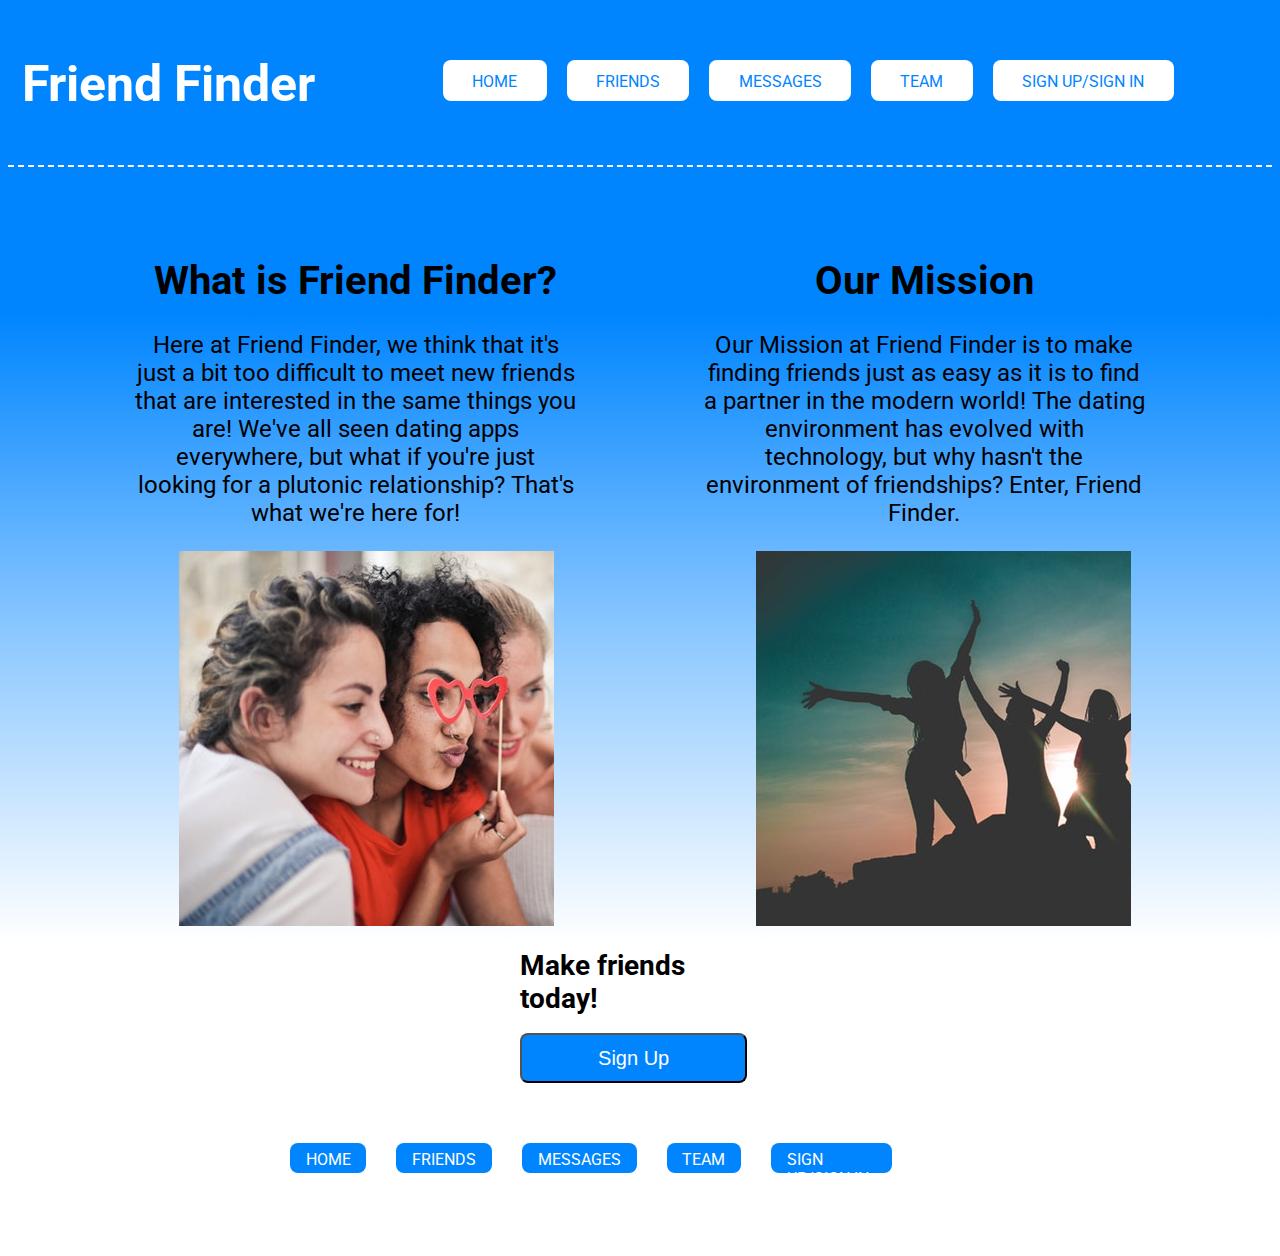
<file: index.html>
<!doctype html>

<html lang="en">

<head>
    <meta charset="utf-8">

    <title>Friend Finder</title>

    <link href="Landing Page/CSS/index.css" rel="stylesheet">

    <meta name="viewport" content="width=device-width, initial-scale=1.0">

    <link href="https://fonts.googleapis.com/css?family=Roboto&display=swap" rel="stylesheet">

</head>

<body>
    <header>
        <nav>
            <h1>Friend Finder</h1>
            <a href="index.html">HOME</a>
            <a href="#">FRIENDS</a>
            <a href="#">MESSAGES</a>
            <a href="about.html">TEAM</a>
            <a href="https://friend-finder.misskellymore.now.sh/login">SIGN UP/SIGN IN</a>
        </nav>
    </header>


    <section class="MainCards">
        <section class="WhatIs">
            <h1>What is Friend Finder?</h1>
            <p>Here at Friend Finder, we think that it's just a bit too difficult to meet new friends that are
                interested in the same things you are! We've all seen dating apps everywhere, but what if you're just
                looking for a plutonic relationship? That's what we're here for!</p>
            <img src="Landing Page/CSS/img/beautiful-cute-friends-1524105.jpg" class="friends1">
        </section>

        <section class="Mission">
            <h1>Our Mission</h1>
            <p>Our Mission at Friend Finder is to make finding friends just as easy as it is to find a partner in the
                modern world! The dating environment has evolved with technology, but why hasn't the environment of
                friendships? Enter, Friend Finder.</p>
            <img src="Landing Page/CSS/img/backlit-dawn-friends-862848.jpg" class="friends2">
        </section>
    </section>
    <section class="SignUp">
        <h1>Make friends today!</h1>
        <button onclick="window.location.href = 'https:friend-finder-levi.herokuapp.com';">Sign Up</button>
    </section>
    <footer>
        <section class="FootNav">
            <nav>
                <a href="index.html">HOME</a>
                <a href="#">FRIENDS</a>
                <a href="#">MESSAGES</a>
                <a href="about.html">TEAM</a>
                <a href="https://friend-finder.misskellymore.now.sh/login">SIGN UP/SIGN IN</a>
            </nav>
        </section>
    </footer>
</body>

</html>
</file>
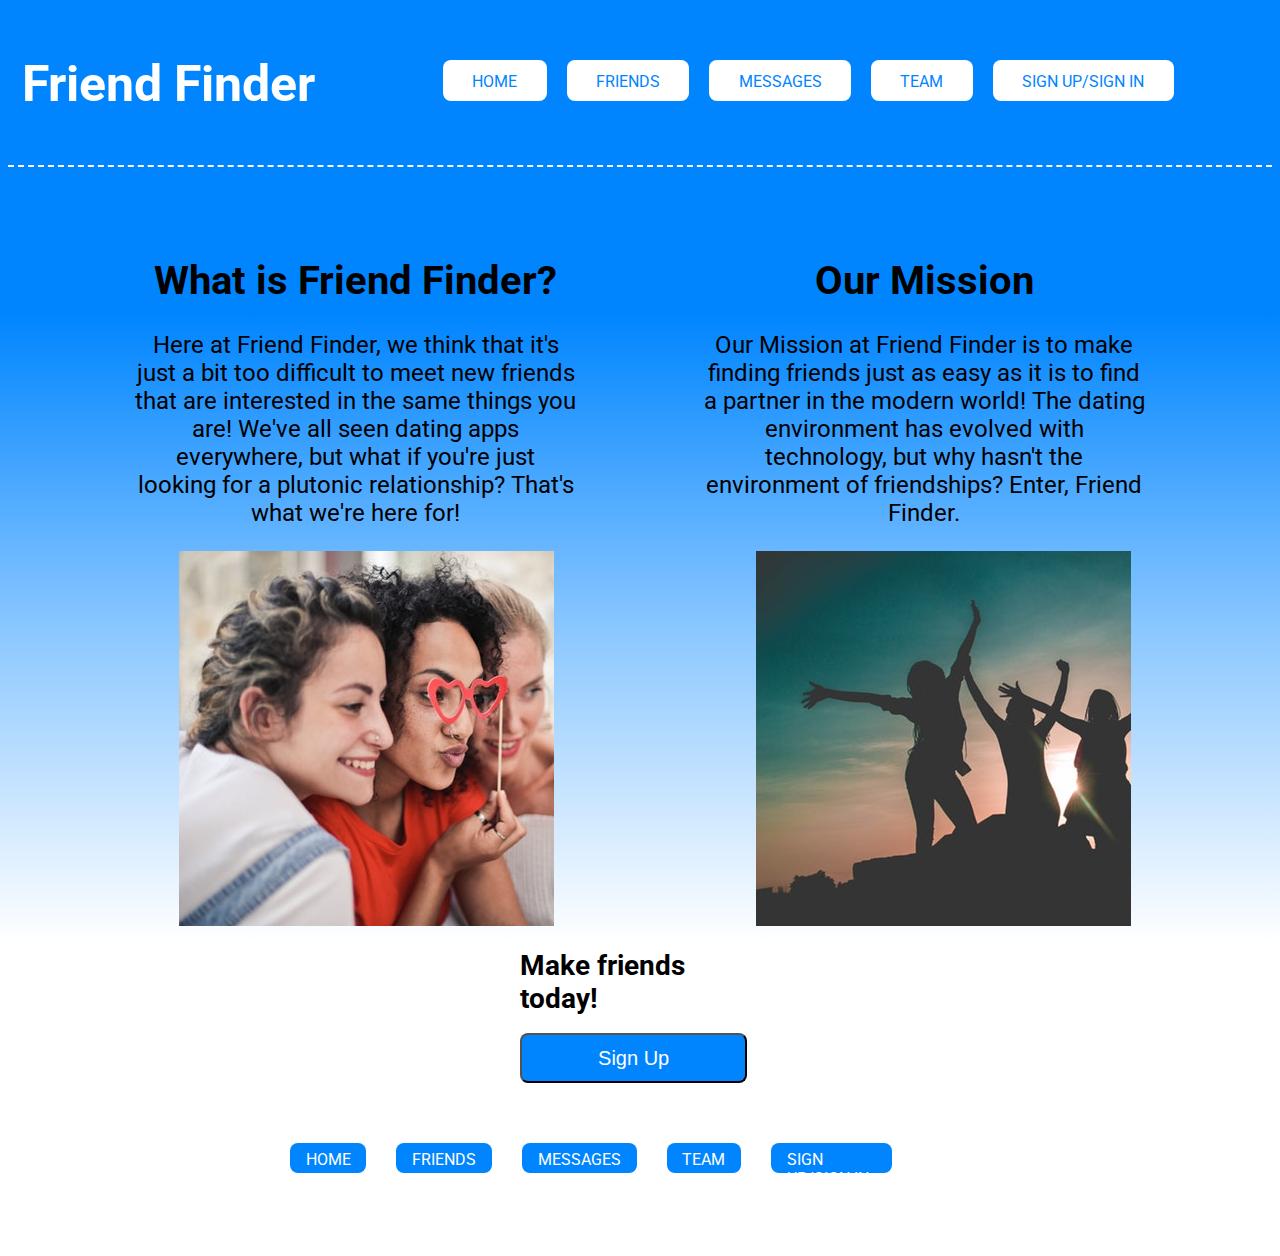
<file: Landing Page/index.html>
<!doctype html>

<html lang="en">

<head>
    <meta charset="utf-8">

    <title>Friend Finder</title>

    <link href="CSS/index.css" rel="stylesheet">

    <meta name="viewport" content="width=device-width, initial-scale=1.0">

    <link href="https://fonts.googleapis.com/css?family=Roboto&display=swap" rel="stylesheet">

</head>

<body>
    <header>
        <nav>
            <h1>Friend Finder</h1>
            <a href="index.html">HOME</a>
            <a href="#">FRIENDS</a>
            <a href="#">MESSAGES</a>
            <a href=".\About\about.html">TEAM</a>
            <a href="https://friend-finder-levi.herokuapp.com/">SIGN UP/SIGN IN</a>
        </nav>
    </header>


    <section class="MainCards">
        <section class="WhatIs">
            <h1>What is Friend Finder?</h1>
            <p>Here at Friend Finder, we think that it's just a bit too difficult to meet new friends that are
                interested in the same things you are! We've all seen dating apps everywhere, but what if you're just
                looking for a plutonic relationship? That's what we're here for!</p>
            <img src="CSS/img/beautiful-cute-friends-1524105.jpg" class="friends1">
        </section>

        <section class="Mission">
            <h1>Our Mission</h1>
            <p>Our Mission at Friend Finder is to make finding friends just as easy as it is to find a partner in the
                modern world! The dating environment has evolved with technology, but why hasn't the environment of
                friendships? Enter, Friend Finder.</p>
            <img src="CSS/img/backlit-dawn-friends-862848.jpg" class="friends2">
        </section>
    </section>
    <section class="SignUp">
        <h1>Make friends today!</h1>
        <button onclick="window.location.href = 'https:friend-finder-levi.herokuapp.com';">Sign Up</button>
    </section>
    <footer>
        <section class="FootNav">
            <nav>
                <a href="#">HOME</a>
                <a href="#">FRIENDS</a>
                <a href="#">MESSAGES</a>
                <a href="#">TEAM</a>
                <a href="https://friend-finder-levi.herokuapp.com/">SIGN UP/SIGN IN</a>
            </nav>
        </section>
    </footer>
</body>

</html>
</file>
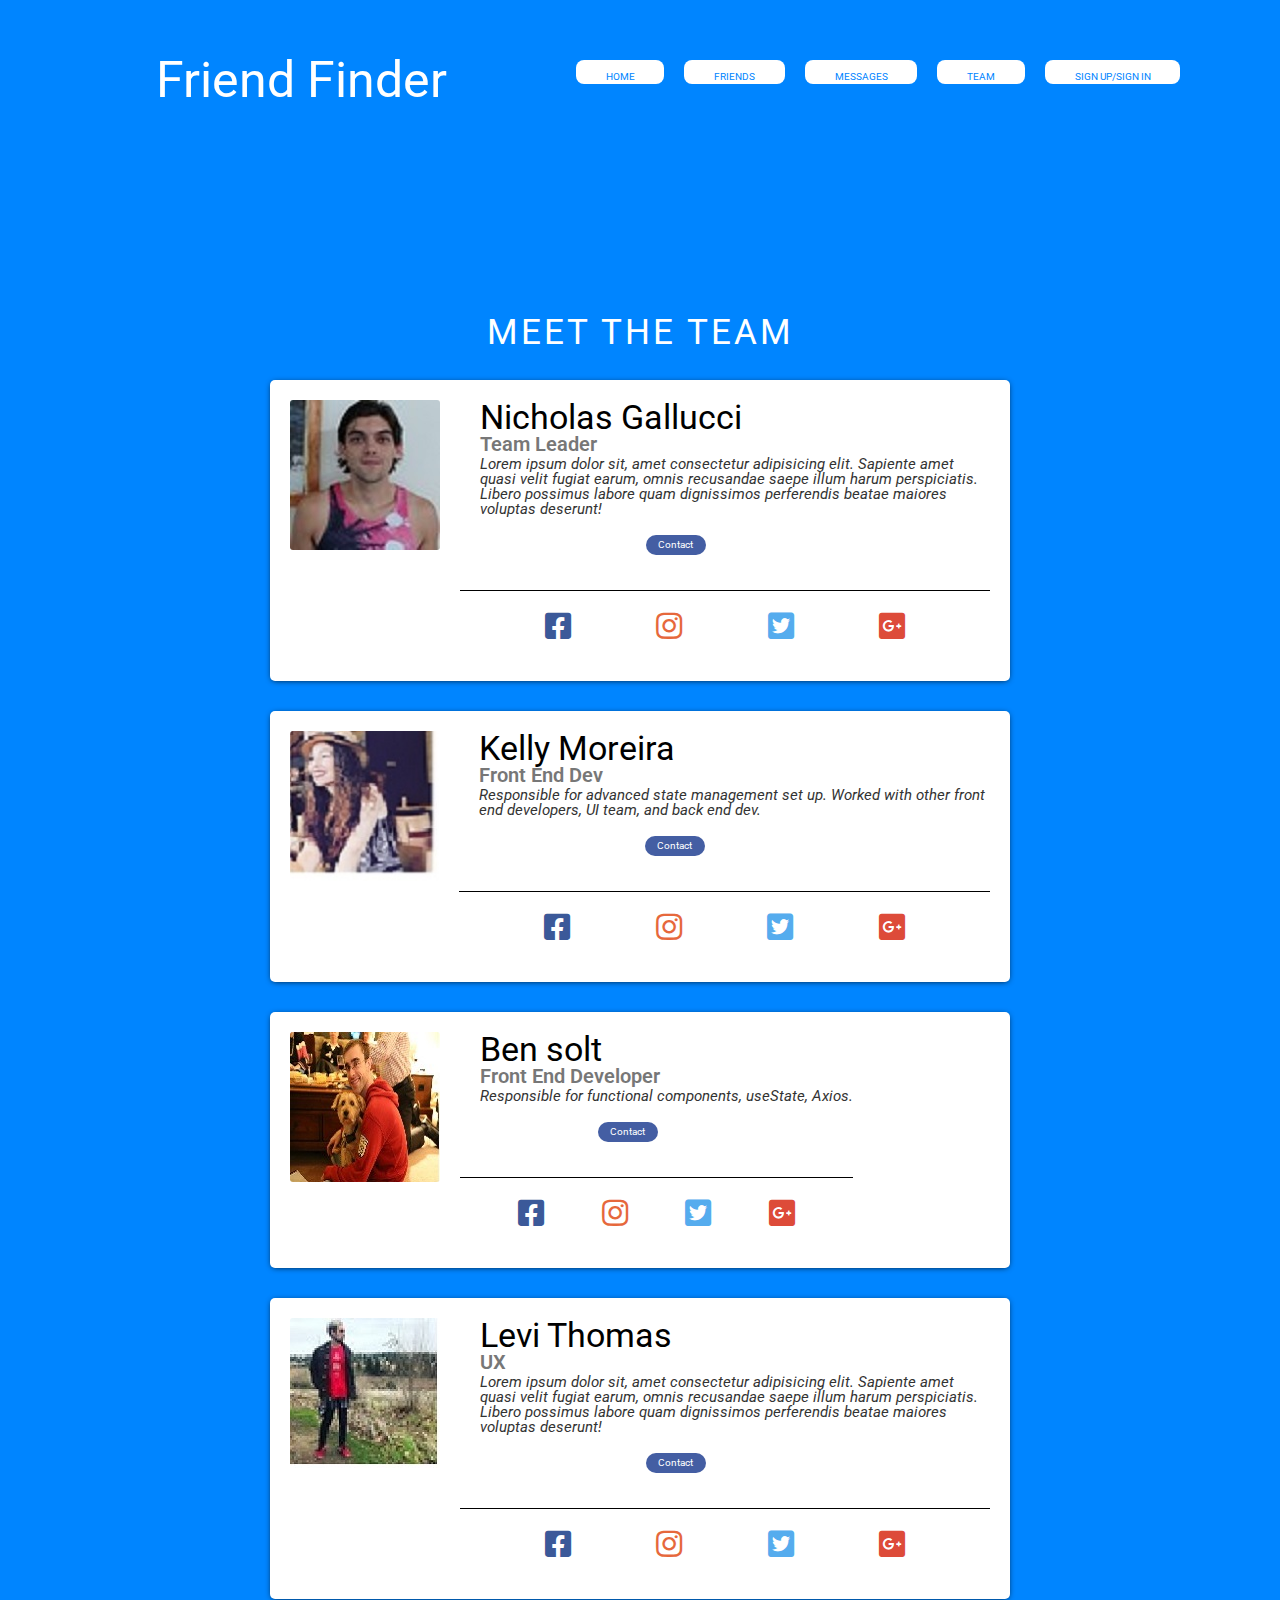
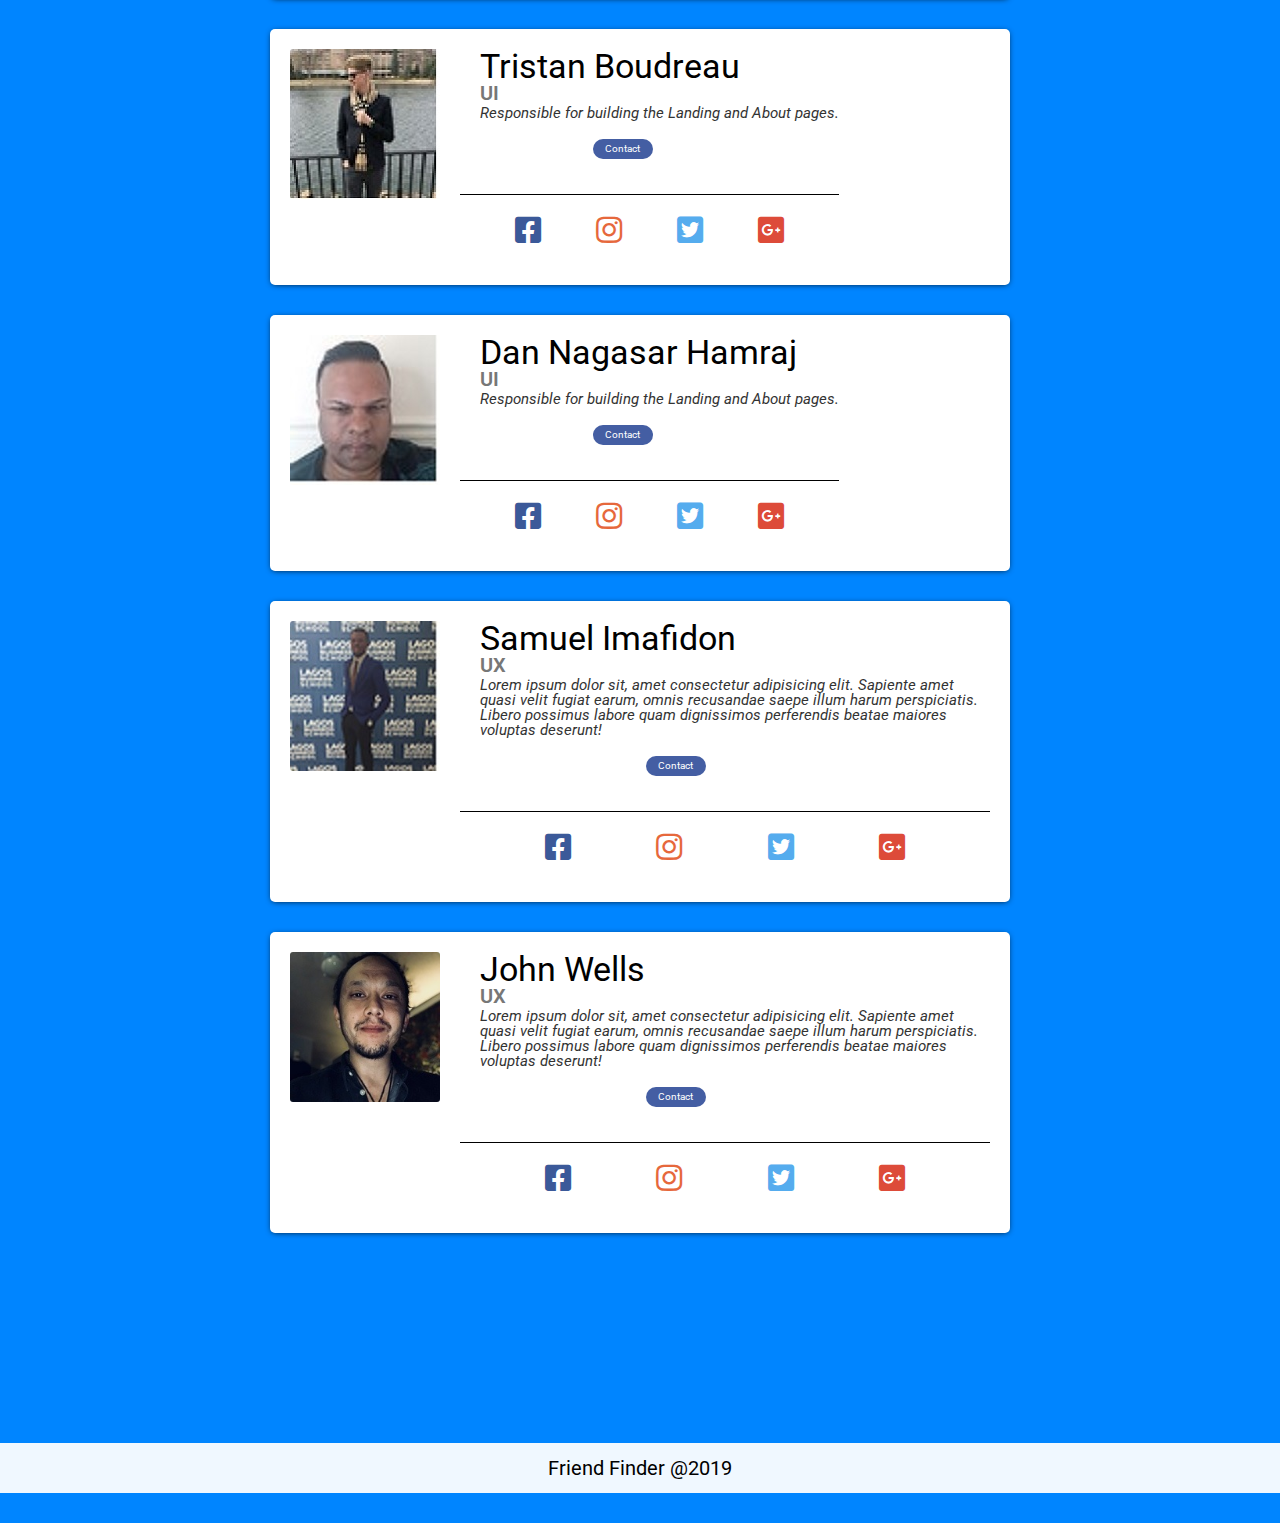
<file: Landing Page/About/about.html>
<!DOCTYPE html>
<html lang="en">

<head>
    <meta charset="UTF-8">
    <meta name="viewport" content="width=device-width, initial-scale=1.0">
    <link href="https://fonts.googleapis.com/css?family=Roboto&display=swap" rel="stylesheet">
    <link rel="stylesheet" href="https://use.fontawesome.com/releases/v5.0.6/css/all.css">
    <link rel="stylesheet" href="about.css">
    <meta http-equiv="X-UA-Compatible" content="ie=edge">
    <title>Friend Finder About</title>
</head>

<nav>
    <h1>Friend Finder</h1>
    <a href="../index.html">HOME</a>
    <a href="#">FRIENDS</a>
    <a href="#">MESSAGES</a>
    <a href="about.html">TEAM</a>
    <a href="https://friend-finder-levi.herokuapp.com/">SIGN UP/SIGN IN</a>
</nav>

<body>

    <section>
        <div class="container">
            <h1 class="heading">Meet The Team</h1>
            <div class="cardWarapper">
                <div class="card">
                    <img src="images/img1.jpg" alt="profile-img" class="profile-img">
                    <div class="profileCon">
                        <h1>Nicholas Gallucci</h1>
                        <p class="job-title">Team Leader</p>
                        <p class="about"> Lorem ipsum dolor sit, amet consectetur adipisicing elit.
                            Sapiente amet quasi velit fugiat earum, omnis recusandae saepe illum harum
                            perspiciatis. Libero possimus labore quam dignissimos perferendis beatae maiores
                            voluptas deserunt! </p>
                        <a href="#" class="btn">Contact</a>
                        <ul class="social-media">
                            <li><a href="#"><i class="fab fa-facebook-square"></i></a></li>
                            <li><a href="#"><i class="fab fa-instagram"></i></a></li>
                            <li><a href="#"><i class="fab fa-twitter-square"></i></a></li>
                            <li><a href="#"><i class="fab fa-google-plus-square"></i></a></li>

                        </ul>
                    </div>
                </div>
                <!-- card -->
                <div class="card">
                    <img src="images/img2.jpg" alt="profile-img" class="profile-img">
                    <div class="profileCon">
                        <h1>Kelly Moreira</h1>
                        <p class="job-title">Front End Dev</p>
                        <p class="about"> Responsible for advanced state management set up.
                            Worked with other front end developers, UI team, and back end dev.</p>
                        <a href="#" class="btn">Contact</a>
                        <ul class="social-media">
                            <li><a href="#"><i class="fab fa-facebook-square"></i></a></li>
                            <li><a href="#"><i class="fab fa-instagram"></i></a></li>
                            <li><a href="#"><i class="fab fa-twitter-square"></i></a></li>
                            <li><a href="#"><i class="fab fa-google-plus-square"></i></a></li>

                        </ul>
                    </div>
                </div>
                <!-- card -->
                <div class="card">
                    <img src="images/img3.jpg" alt="profile-img" class="profile-img">
                    <div class="profileCon">
                        <h1>Ben solt</h1>
                        <p class="job-title">Front End Developer</p>
                        <p class="about"> Responsible for functional components, useState, Axios. </p>
                        <a href="#" class="btn">Contact</a>
                        <ul class="social-media">
                            <li><a href="#"><i class="fab fa-facebook-square"></i></a></li>
                            <li><a href="#"><i class="fab fa-instagram"></i></a></li>
                            <li><a href="#"><i class="fab fa-twitter-square"></i></a></li>
                            <li><a href="#"><i class="fab fa-google-plus-square"></i></a></li>

                        </ul>
                    </div>
                </div>
                <!-- card -->
                <div class="card">
                    <img src="images/img4.jpg" alt="profile-img" class="profile-img">
                    <div class="profileCon">
                        <h1>Levi Thomas</h1>
                        <p class="job-title">UX</p>
                        <p class="about"> Lorem ipsum dolor sit, amet consectetur adipisicing elit.
                            Sapiente amet quasi velit fugiat earum, omnis recusandae saepe illum harum
                            perspiciatis. Libero possimus labore quam dignissimos perferendis beatae maiores
                            voluptas deserunt! </p>
                        <a href="#" class="btn">Contact</a>
                        <ul class="social-media">
                            <li><a href="#"><i class="fab fa-facebook-square"></i></a></li>
                            <li><a href="#"><i class="fab fa-instagram"></i></a></li>
                            <li><a href="#"><i class="fab fa-twitter-square"></i></a></li>
                            <li><a href="#"><i class="fab fa-google-plus-square"></i></a></li>

                        </ul>
                    </div>
                </div>
                <!-- card -->
                <div class="card">
                    <img src="images/img5.jpg" alt="profile-img" class="profile-img">
                    <div class="profileCon">
                        <h1>Tristan Boudreau</h1>
                        <p class="job-title">UI</p>
                        <p class="about"> Responsible for building the Landing and About pages. </p>
                        <a href="#" class="btn">Contact</a>
                        <ul class="social-media">
                            <li><a href="#"><i class="fab fa-facebook-square"></i></a></li>
                            <li><a href="#"><i class="fab fa-instagram"></i></a></li>
                            <li><a href="#"><i class="fab fa-twitter-square"></i></a></li>
                            <li><a href="#"><i class="fab fa-google-plus-square"></i></a></li>

                        </ul>
                    </div>
                </div>
                <!-- card -->
                <div class="card">
                    <img src="images/img6.jpg" alt="profile-img" class="profile-img">
                    <div class="profileCon">
                        <h1>Dan Nagasar Hamraj</h1>
                        <p class="job-title">UI</p>
                        <p class="about"> Responsible for building the Landing and About pages. </p>
                        <a href="#" class="btn">Contact</a>
                        <ul class="social-media">
                            <li><a href="#"><i class="fab fa-facebook-square"></i></a></li>
                            <li><a href="#"><i class="fab fa-instagram"></i></a></li>
                            <li><a href="#"><i class="fab fa-twitter-square"></i></a></li>
                            <li><a href="#"><i class="fab fa-google-plus-square"></i></a></li>

                        </ul>
                    </div>
                </div>
                <!-- card -->
                <div class="card">
                    <img src="images/img7.jpg" alt="profile-img" class="profile-img">
                    <div class="profileCon">
                        <h1>Samuel Imafidon</h1>
                        <p class="job-title">UX</p>
                        <p class="about"> Lorem ipsum dolor sit, amet consectetur adipisicing elit.
                            Sapiente amet quasi velit fugiat earum, omnis recusandae saepe illum harum
                            perspiciatis. Libero possimus labore quam dignissimos perferendis beatae maiores
                            voluptas deserunt! </p>
                        <a href="#" class="btn">Contact</a>
                        <ul class="social-media">
                            <li><a href="#"><i class="fab fa-facebook-square"></i></a></li>
                            <li><a href="#"><i class="fab fa-instagram"></i></a></li>
                            <li><a href="#"><i class="fab fa-twitter-square"></i></a></li>
                            <li><a href="#"><i class="fab fa-google-plus-square"></i></a></li>

                        </ul>
                    </div>
                </div>
                <!-- card -->
                <div class="card">
                    <img src="images/img8.jpg" alt="profile-img" class="profile-img">
                    <div class="profileCon">
                        <h1>John Wells</h1>
                        <p class="job-title">UX</p>
                        <p class="about"> Lorem ipsum dolor sit, amet consectetur adipisicing elit.
                            Sapiente amet quasi velit fugiat earum, omnis recusandae saepe illum harum
                            perspiciatis. Libero possimus labore quam dignissimos perferendis beatae maiores
                            voluptas deserunt! </p>
                        <a href="#" class="btn">Contact</a>
                        <ul class="social-media">
                            <li><a href="#"><i class="fab fa-facebook-square"></i></a></li>
                            <li><a href="#"><i class="fab fa-instagram"></i></a></li>
                            <li><a href="#"><i class="fab fa-twitter-square"></i></a></li>
                            <li><a href="#"><i class="fab fa-google-plus-square"></i></a></li>

                        </ul>
                    </div>
                </div>
                <!-- card -->
            </div>
        </div>
    </section>
    <footer>
        <p>Friend Finder @2019</p>
    </footer>
</body>

</html>
</file>
<file: Landing Page/CSS/index.css>
header {
    font-family: 'Roboto', sans-serif;
}

nav {
    display: flex;
    justify-content: flex-end;
    background: #0085FF;
    align-content: center;
    height: 65px;
    margin-bottom: 50px;
    margin-top: 50px;
    padding-right: 7%;
}

nav a {
    padding: 1% 2.5%;
    margin-top: 10px;
    margin-left: 10px;
    margin-right: 10px;
    background: white;
    color: #0085FF;
    text-decoration: none;
    border-radius: 8px;
    height: 17px;
}

nav h1 {
    padding-right: 10%;
    font-size: 50px;
    color: white;
    margin-top: 5px;
}

a:hover {
    background: #0085FF;
    color: white;
    transition: 1.0s;
}

body {
    background-image: linear-gradient(#0085FF, #0085FF, #8AC7FF, white, white);
    font-family: 'Roboto', sans-serif;
}

.MainCards {
    display: flex;
    justify-content: center;
    border-top: 2px dashed white;
}

.WhatIs {
    width: 35%;
    margin-top: 5%;
}

.WhatIs h1 {
    text-align: center;
    font-size: 2.5rem;
}

.WhatIs p {
    font-size: 1.5rem;
    text-align: center;
}

.WhatIs .friends1 {
    margin-left: 10%;
}

.Mission {
    width: 35%;
    margin-top: 5%;
    margin-left: 10%;
}

.Mission h1 {
    text-align: center;
    font-size: 2.5rem;
}

.Mission p {
    font-size: 1.5rem;
    text-align: center;
}

.Mission .friends2 {
    margin-left: 12%;
}

.SignUp {
    display: flex;
    justify-content: center;
    width: 18%;
    margin-left: 40.5%;
    flex-wrap: wrap;
}

.SignUp h1 {
    font-size: 1.75rem;
}

.SignUp button {
    width: 100%;
    height: 50px;
    font-size: 1.25rem;
    background: #0085FF;
    color: white;
    border-radius: 8px;
}

.SignUp button:hover {
    color: #0085FF;
    background: white;
    transition: 1.0s;
}

.FootNav {
    display: flex;
    justify-content: center;
}

.FootNav nav {
    background: none;
    width: 50%;
}

.FootNav nav a {
    margin-right: 20px;
    background: #0085FF;
    color: white;
}

.FootNav nav a:hover {
    transition: 1.0s;
    background: none;
    color: #0085FF;
}

/* Media Queries below */

@media screen and (max-width: 800px) {

    header {
        margin-left: 3%;
    }

    header nav {
        flex-direction: column;
        height: 100%;
        width: 25%;
        margin-left: 35%;
        margin-bottom: 0px;
    }

    header nav a {
        text-align: center;
    }

    header nav a:hover {
        background: #0085FF;
        color: white;
        transition: 1.0s;
    }

    header nav h1 {
        font-size: 1.5rem;
        padding-left: 15%;
    }

    .MainCards {
        border-top: none;
    }

    .WhatIs h1 {
        font-size: 1.5rem;
    }

    .WhatIs p {
        font-size: 1.25rem;
        text-align: center;
    }

    .WhatIs .friends1 {
        width: 80%;
    }

    .Mission {
        display: none;
    }

    .SignUp {
        width: 35%;
        margin-left: 32%;
    }

    footer {
        width: 100%;
    }

    .FootNav nav {
        background: none;
        width: 100%;
    }

    .FootNav nav a {
        margin-right: 15px;
        background: #0085FF;
        color: white;
    }

    .FootNav nav a:hover {
        transition: 1.0s;
        background: none;
        color: #0085FF;
    }
}

@media screen and (max-width: 500px) {

    header {
        margin-left: 5%;
    }

    .SignUp {
        width: 35%;
        margin-left: 32%;
    }

    .SignUp h1 {
        font-size: 1rem;
    }

    footer nav {
        flex-direction: column;
        height: 100%;
        width: 25%;
        margin-left: 10%;
        margin-bottom: 0px;
    }

    footer nav a {
        text-align: center;
        width: 35%;
        margin-left: 28%;
    }

    header nav h1 {
        font-size: 1.5rem;
        padding-left: 20%;
    }

}
</file>
<file: Landing Page/About/about.css>
/* http://meyerweb.com/eric/tools/css/reset/ 
   v2.0 | 20110126
   License: none (public domain)
*/

html,
body,
div,
span,
applet,
object,
iframe,
h1,
h2,
h3,
h4,
h5,
h6,
p,
blockquote,
pre,
a,
abbr,
acronym,
address,
big,
cite,
code,
del,
dfn,
em,
img,
ins,
kbd,
q,
s,
samp,
small,
strike,
strong,
sub,
sup,
tt,
var,
b,
u,
i,
center,
dl,
dt,
dd,
ol,
ul,
li,
fieldset,
form,
label,
legend,
table,
caption,
tbody,
tfoot,
thead,
tr,
th,
td,
article,
aside,
canvas,
details,
embed,
figure,
figcaption,
footer,
header,
hgroup,
menu,
nav,
output,
ruby,
section,
summary,
time,
mark,
audio,
video {
    margin: 0;
    padding: 0;
    border: 0;
    font-size: 100%;
    font: inherit;
    vertical-align: baseline;
}

/* HTML5 display-role reset for older browsers */
article,
aside,
details,
figcaption,
figure,
footer,
header,
hgroup,
menu,
nav,
section {
    display: block;
}

body {
    line-height: 1;
}

ol,
ul {
    list-style: none;
}

blockquote,
q {
    quotes: none;
}

blockquote:before,
blockquote:after,
q:before,
q:after {
    content: '';
    content: none;
}

table {
    border-collapse: collapse;
    border-spacing: 0;
}


/* Reset above,  CSS below */
html,
body,
* {
    font-family: 'Roboto', sans-serif;
    box-sizing: border-box;
}

html {
    font-size: 62.5%;
}

body {
    background: #0085FF
}

nav {
    display: flex;
    justify-content: flex-end;
    background: #0085FF;
    align-content: center;
    height: 65px;
    margin-bottom: 20px;
    margin-top: 50px;
    padding-right: 7%;
}

nav a {
    padding: 1% 2.5%;
    margin-top: 10px;
    margin-left: 10px;
    margin-right: 10px;
    background: white;
    color: #0085FF;
    text-decoration: none;
    border-radius: 8px;
    height: 17px;
}

nav h1 {
    padding-right: 10%;
    font-size: 50px;
    color: white;
    margin-top: 5px;
}

a:hover {
    background: #0085FF;
    color: white;
    transition: 1.0s;
}

/* a {
    text-decoration: none;

} */

section {
    padding: 10rem 0;

}

.heading {
    text-transform: uppercase;
    font-size: 3.5rem;
    letter-spacing: 3px;
    color: #FFF;
    margin-bottom: 30px;
}

.container {
    max-width: 800px;
    margin: 50px auto;
    padding: 30px;
    display: flex;
    flex-direction: column;
    align-items: center;
}

.card {
    width: 100%;
    padding: 20px;
    display: flex;
    /* flex-direction: column; */
    border-radius: 5px;
    box-shadow: 0 1px 6px -2px #000;
    background-color: #FFF;
    margin-bottom: 30px;
}

.profile-img {
    width: 150px;
    height: 150px;
    border-radius: 3px;
    margin-right: 20px;

}

.profileCon {
    display: flex;
    flex-direction: column;
}

.card h1 {
    font-size: 3.4rem;
    margin-left: 20px;
}

.job-title {
    font-size: 2rem;
    margin-bottom: 3px;
    margin-left: 20px;
    color: #777;
    font-weight: 600;
}

.about {
    font-size: 1.5rem;
    font-style: italic;
    margin-bottom: 3px;
    margin-left: 20px;
    color: #333;
}


.btn {
    text-decoration: none;
    color: #FFF;
    background: #445ea3;
    margin-left: 35%;
    width: 60px;
    margin-bottom: 20px;
    height: 20px;
    border-radius: 2rem;
    text-align: center;
    padding-top: 5px;
    margin-top: 15px;
}

.social-media {
    width: 100%;
    list-style: none;
    display: flex;
    justify-content: space-evenly;
    padding: 2rem 0;
    margin-top: 1.5rem;
    border-top: 1px solid rgba(0, 0, 0.1);
}

.social-media i {
    font-size: 3rem;
}

.fa-facebook-square {
    color: #3b5999;
}

.fa-instagram {
    color: #e6683c;
}

.fa-twitter-square {
    color: #55acee;
}

.fa-google-plus-square {
    color: #dd4b39;
}

footer {
    background: aliceblue;
    width: 100%;
    height: 50px;
    text-align: center;
    margin-bottom: 30px;
    padding-top: 15px;
    font-size: 2rem;
}

/***********Media Queries 800px**********************************************************************/
@media screen and (max-width: 800px) {

    nav {
        flex-direction: column;
        height: 100%;
        width: 35%;
        margin-left: 35%;
        margin-bottom: 0px;
    }

    nav a {
        text-align: center;
        font-size: 2.5rem;
        height: 35px;
        padding-top: 10px;
    }

    nav h1 {
        font-size: 50px;
        color: white;
        margin-top: 5px;
        margin-left: 30px;
    }

    .about {
        font-size: 3rem;
    }

}


@media screen and (max-width: 500px) {

    .cardWarapper {
        display: flex;
        flex-direction: column;
    }

    .card {
        display: flex;
        flex-direction: column;
        width: 100%;
    }

    nav h1 {
        margin: 0;
    }

    .profile-img {
        margin-left: 150px;
        margin-bottom: 20px;
    }

    .profileCon h1 {
        text-align: center;
    }

    .job-title {
        text-align: center;
    }
}
</file>
